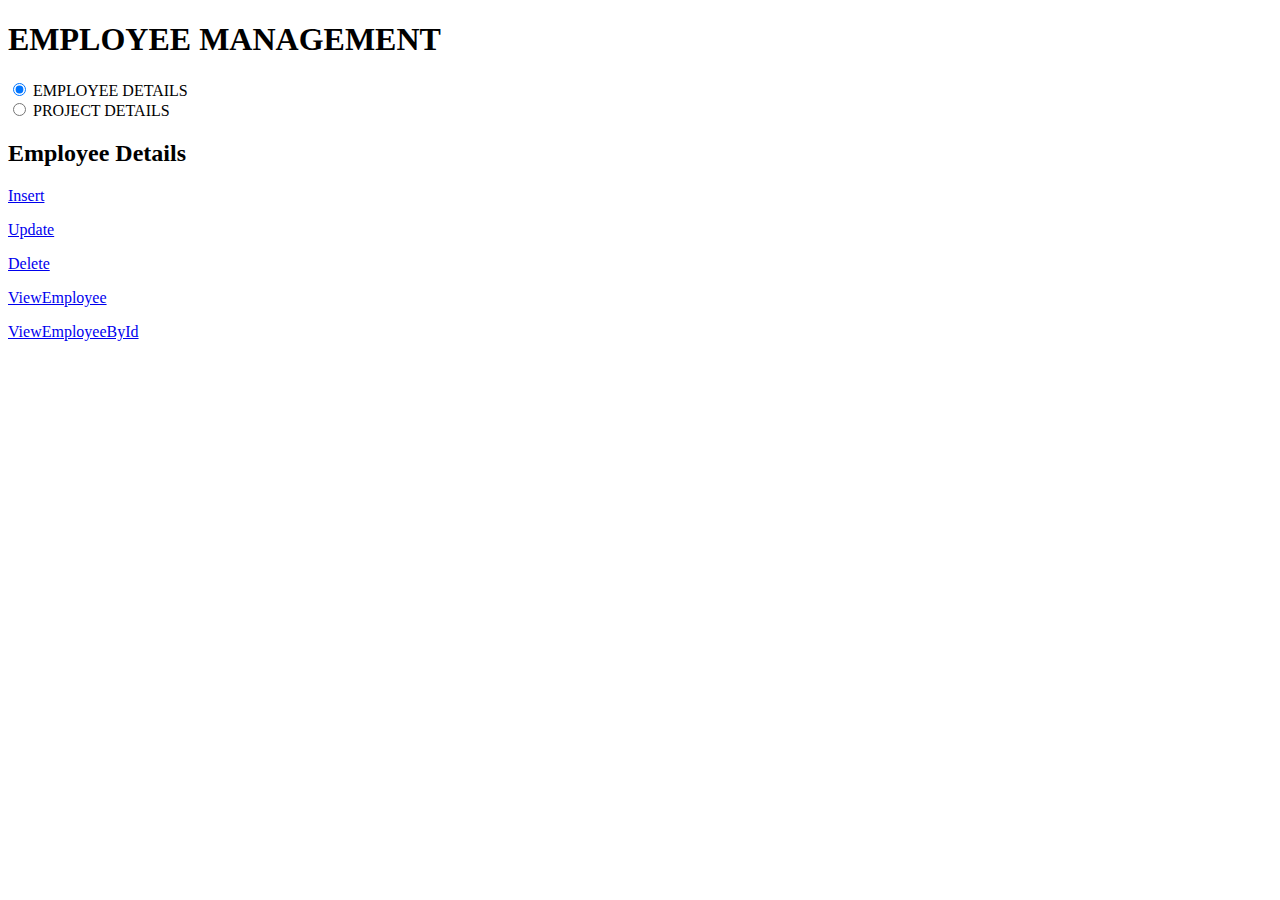
<file: servlet/Servlet and jsp/index.html>
<!DOCTYPE html>
<html>
<head>
<title>EMPLOYEE MANAGEMENT</title>
<script>
function employeeFunction() {
	if (document.getElementById("project").checked) {
		alert(document.getElementById("ProjectDivision").style.visibility='visible');
		alert(document.getElementById("EmployeeDivision").style.visibility='hidden');
	} else if (document.getElementById("employee").checked) {
		alert(document.getElementById("EmployeeDivision").style.visibility='visible');
		alert(document.getElementById("ProjectDivision").style.visibility='hidden');
	}
}
</script>
</head>
<body>
<form>
<h1>EMPLOYEE MANAGEMENT</h1>
<input type="radio" id ="employee" name="employeeApplication" checked="checked" onchange="employeeFunction()">
<label for ="employee">EMPLOYEE DETAILS</label><br>
<input type="radio" id ="project" name="employeeApplication" onchange="employeeFunction()">
<label for ="project">PROJECT DETAILS</label><br>
<div id="EmployeeDivision">
<h2>Employee Details</h2>
<p><a href="/Demo1/Insert?mode=1">Insert</a>
<p><a href="/Demo1/Update?mode=2">Update</a>
<p><a href="/Delete">Delete</a>
<p><a href="/ViewEmployee">ViewEmployee</a>
<p><a href="/ViewEmployeeById">ViewEmployeeById</a>
</div>
<div id="ProjectDivision" style="visibility: hidden;">
<h2>Project Details</h2>
<p><a href="/Insert">Insert</a>
<p><a href="/Update">Update</a>
<p><a href="/Delete">Delete</a>
<p><a href="/ViewProject">ViewProject</a>
<p><a href="/ViewProjectById">ViewProjectById</a>
</div>
</form>
</body>











</html>
</file>
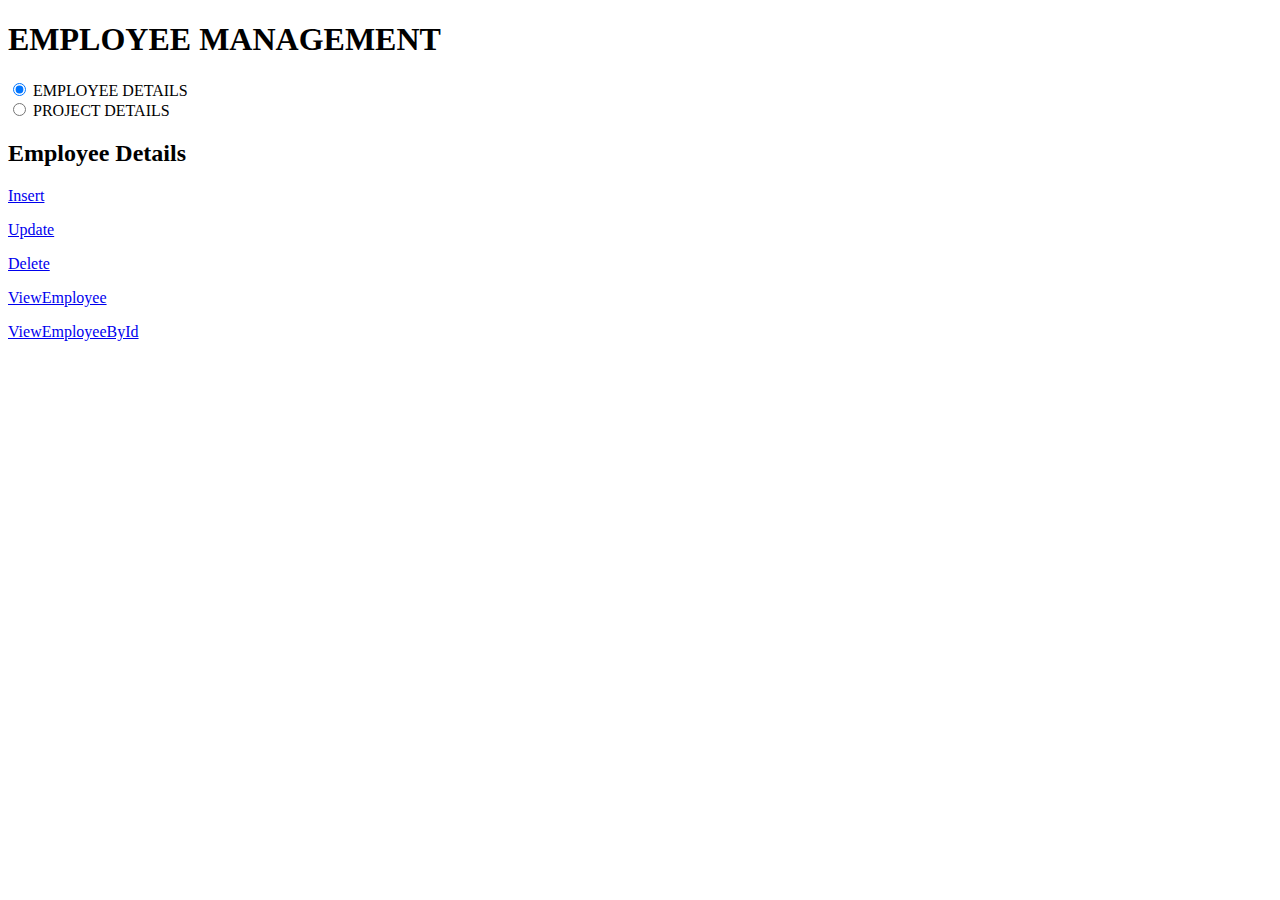
<file: servlet/Servlet and jsp/WebContent/index.html>
<!DOCTYPE html>
<html>
<head>
<title>EMPLOYEE MANAGEMENT</title>
<script>
function employeeFunction() {
	if (document.getElementById("project").checked) {
		alert(document.getElementById("ProjectDivision").style.visibility='visible');
		alert(document.getElementById("EmployeeDivision").style.visibility='hidden');
	} else if (document.getElementById("employee").checked) {
		alert(document.getElementById("EmployeeDivision").style.visibility='visible');
		alert(document.getElementById("ProjectDivision").style.visibility='hidden');
	}
}
</script>
</head>
<body>
<form method=get>
<h1>EMPLOYEE MANAGEMENT</h1>
<input type="radio" id ="employee" name="employeeApplication" checked="checked" onchange="employeeFunction()">
<label for ="employee">EMPLOYEE DETAILS</label><br>
<input type="radio" id ="project" name="employeeApplication" onchange="employeeFunction()">
<label for ="project">PROJECT DETAILS</label><br>
<div id="EmployeeDivision">
<h2>Employee Details</h2>
<p><a href="/Demo1/Insert?mode=1">Insert</a>
<p><a href="/Demo1/Update?mode=2">Update</a>
<p><a href="/Delete">Delete</a>
<p><a href="/ViewEmployee">ViewEmployee</a>
<p><a href="/ViewEmployeeById">ViewEmployeeById</a>
</div>
<div id="ProjectDivision" style="visibility: hidden;">
<h2>Project Details</h2>
<p><a href="/Insert">Insert</a>
<p><a href="/Update">Update</a>
<p><a href="/Delete">Delete</a>
<p><a href="/ViewProject">ViewProject</a>
<p><a href="/ViewProjectById">ViewProjectById</a>
</div>
</form>
</body>
</html>
</file>
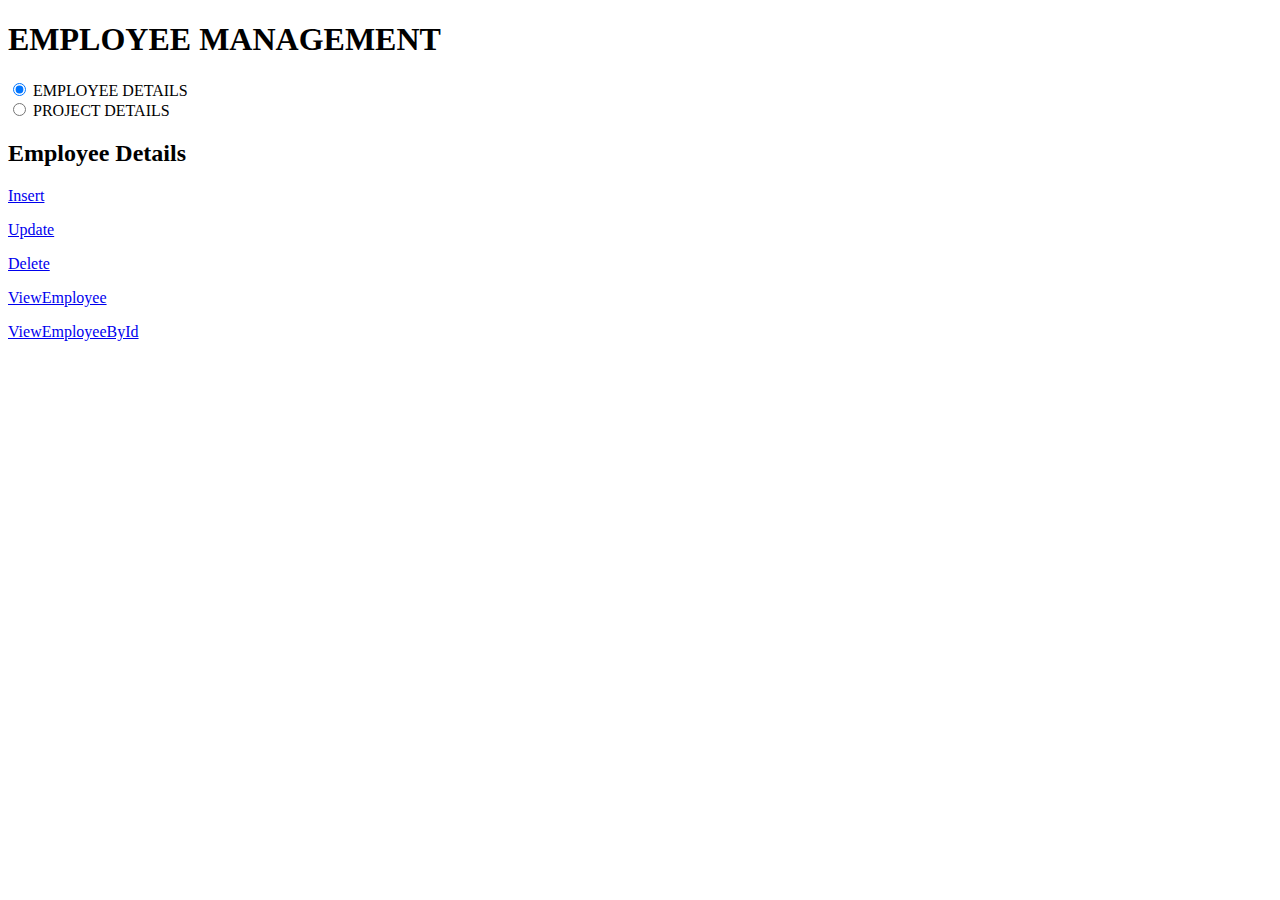
<file: servlet/servletandjsp/WebContent/index.html>
<!DOCTYPE html>
<html>
<head>
<title>EMPLOYEE MANAGEMENT</title>
<script>
function employeeFunction() {
	if (document.getElementById("project").checked) {
		alert(document.getElementById("ProjectDivision").style.visibility='visible');
		alert(document.getElementById("EmployeeDivision").style.visibility='hidden');
	} else if (document.getElementById("employee").checked) {
		alert(document.getElementById("EmployeeDivision").style.visibility='visible');
		alert(document.getElementById("ProjectDivision").style.visibility='hidden');
	}
}
</script>
</head>
<body>
<form method=get>
<h1>EMPLOYEE MANAGEMENT</h1>
<input type="radio" id ="employee" name="employeeApplication" checked="checked" onchange="employeeFunction()">
<label for ="employee">EMPLOYEE DETAILS</label><br>
<input type="radio" id ="project" name="employeeApplication" onchange="employeeFunction()">
<label for ="project">PROJECT DETAILS</label><br>
<div id="EmployeeDivision">
<h2>Employee Details</h2>
<p><a href="/Demo1/Insert?mode=1">Insert</a>
<p><a href="/Demo1/Update?mode=2">Update</a>
<p><a href="/Demo1/Delete?mode=3">Delete</a>
<p><a href="/ViewEmployee">ViewEmployee</a>
<p><a href="/Demo1/ViewEmployeeById?mode=5">ViewEmployeeById</a>
</div>
<div id="ProjectDivision" style="visibility: hidden;">
<h2>Project Details</h2>
<p><a href="/Insert">Insert</a>
<p><a href="/Update">Update</a>
<p><a href="/Delete">Delete</a>
<p><a href="/ViewProject">ViewProject</a>
<p><a href="/ViewProjectById">ViewProjectById</a>
</div>
</form>
</body>
</html>
</file>
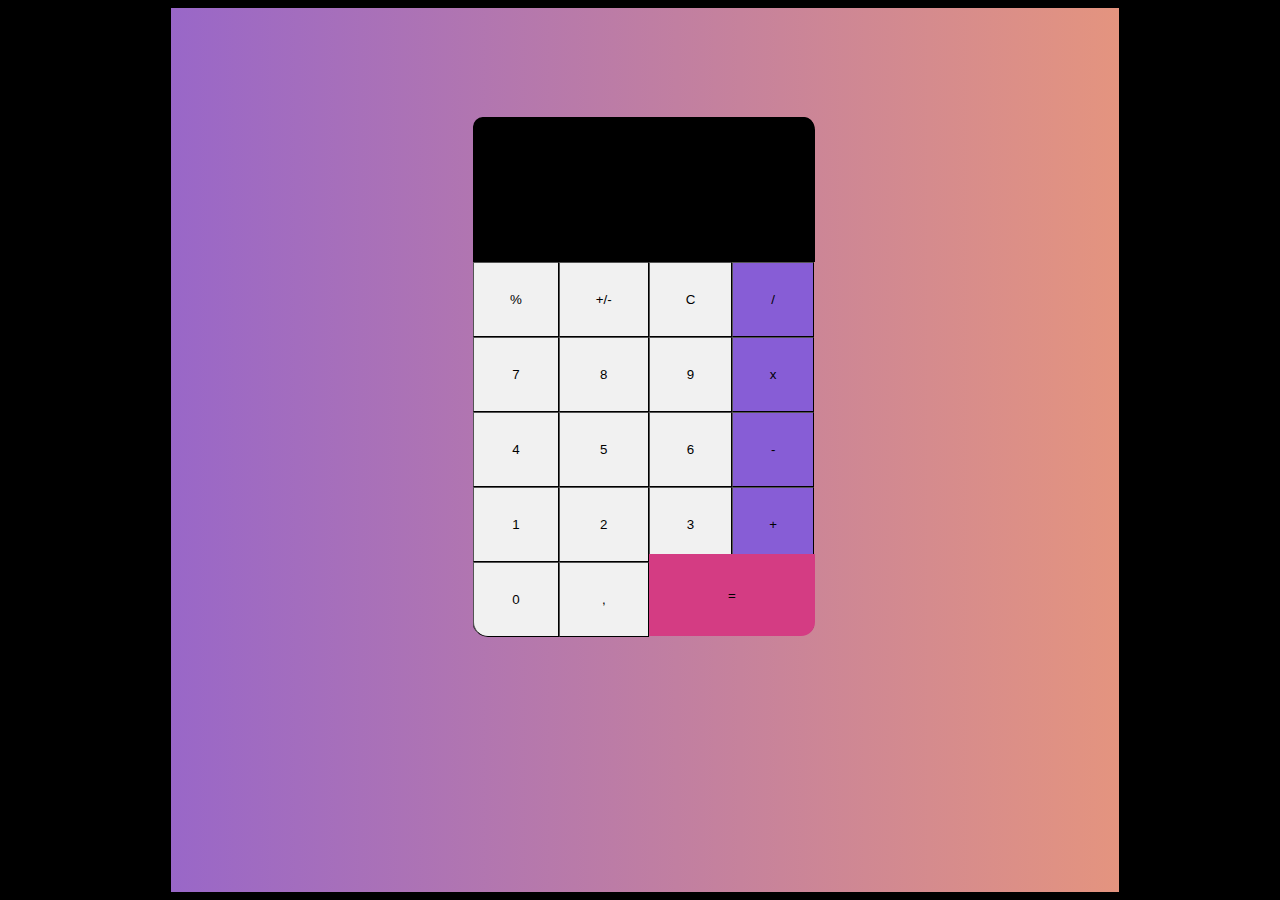
<file: calculator/calculator.html>
<html>
<head>
  <link rel="stylesheet" type="text/css" href="css/style.css">
  <script type="text/javascript" src="js/calculator.js"></script>  
   </head> 
   <body> 
      <div class ="calculator">
      <div class = "inner-design">
        <input type="textarea" id="result-value" class="header-design"/>
        <input type="textarea" id="final-result" class="answer"/>
        <div class="calc-button" id ="div-button">
      </div>
      <input type="button" value="=" id="equal-to" class="equal-position"/>
      </div>
   </div>
</body>
</html>
</file>
<file: calculator/css/style.css>
body {
    background-color: black;
}
.calculator {
    border: 1px;
    margin-left: 163px;
    background-color: white;
    width: 75%;
    height: 100%;
    background: linear-gradient(to right, #9967c8, #e4947f);
}
.inner-design {
    border: none;
    background-color: black;
    margin-top: 109px;
    margin-left: 302px;
    display: inline-block;
    border-radius: 10px;
    width: 341px;
    height: 517px;
    border: none;
}
.button {
    height: 75px;
    border-width: thin;
    background-color: #f1f1f1;
}
.color {
    background-color: #875dd6;
}
.calc-button {
    display: grid;
    grid-template-columns: auto auto auto auto;
}
.calc-position {
    margin-top: 0;
}
.equal-position {
    margin-left: 176px;
    margin-top: -83px;
    width: 166px;
    height: 82px;
    background-color: #d43c83;
    border: none;
    border-bottom-right-radius: 14px;
}
.button-corner {
    border-bottom-left-radius: 15px;
}
.header-design {
    margin-top: 0px;
    height: 97px;
    background-color: black;
    width: 342px;
    border-top-left-radius: 13px;
    border-top-right-radius: 13px;
    color: #94636d;
    text-align: right;
    font-size: 18px;
    border: none;
}
.answer {
    width: 342px;
    height: 48px;
    background-color: black;
    border: none;
    color:white;
    text-align: right;
    font-size: 25px;
}
</file>
